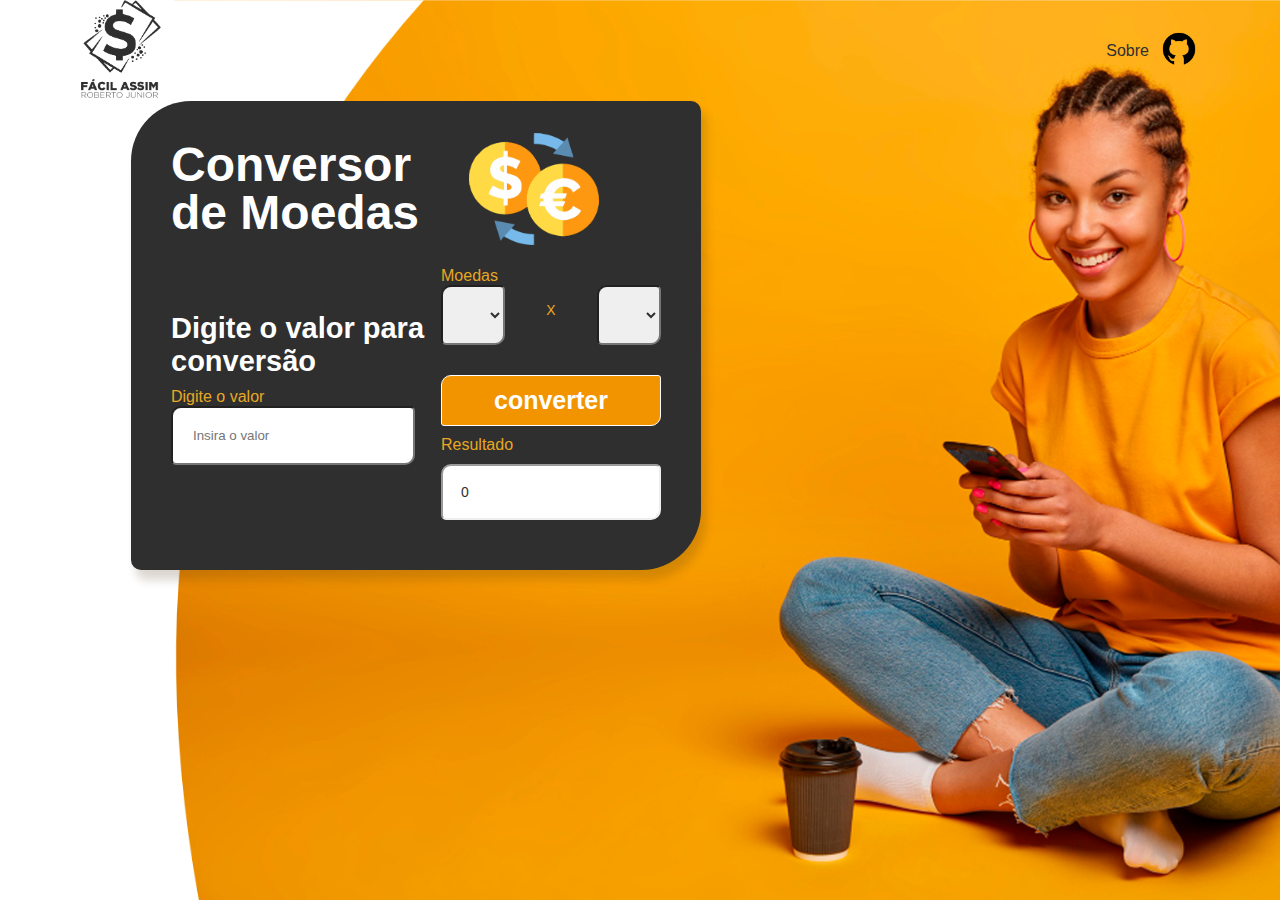
<file: index.html>
<!DOCTYPE html>
<html lang="pt-br">
    <head>
        <meta charset="UTF-8">
        <meta http-equiv="X-UA-Compatible" content="IE=edge">
        <meta name="viewport" content="width=device-width, initial-scale=1.0">
        <link rel="stylesheet" href="style.css">
        <link rel="stylesheet" href="responsivo.css">
        <link rel="shortcut icon" href="./imagens/money-bag.png" type="image/x-icon">
        <title>Fácil Assim - Conversor de Moedas</title>
    </head>
    <body>
        <header>
            <a href="#">
                <img id="logo" src="./imagens/logo.png" alt="logo-facil-assim">
            </a>

            <nav>
                <ul class="menu">
                    <li><a class="lista" href="./sobre.html">Sobre</a></li>
                    <li><a id="github" href="https://github.com/robertojunnior/"><img src="./imagens/icon-github.png" alt="icone github"></a>
                </ul>
            </nav>
        </header>

       <main>
           <div class="container-titulo">
               <h1 id="titulo-programa">Conversor <br>de Moedas</h1>
               <img id="icone-moeda" src="./imagens/icone-moeda.png" alt="icone-moeda">
           </div>
            
            <div class="valores">
                <div class="instrucao">
                    <h1 id="chamada">Digite o valor para conversão</h1>
                    <div class="digiteValor">
                        <label class="label" for="text">Digite o valor</label>
                        <input data-js="currency-one-times" type="text" id="valor" placeholder="Insira o valor">
                        <p data-js="converted-value" style="color:White; margin-top:10px;"></p>
                        <p data-js="converted-precision" style="color:White; margin-top:10px;"></p>
                    </div>
                </div>


                <div class="campo-valores">
                    <div class="moedas">
                        <label class="label" for="text">Moedas</label>
                        <div class="selecao-moedas">
                            <select id="moeda1">
                            </select>
                    
                            <label class="label" for="text">X</label>
                    
                            <select id="moeda2">
                            </select>
                        </div>  
                    </div>

                    <button data-js="button-convert" id="converterBtn">converter</button>
                    <div class="resultado">
                        <label  class="label" for="text">Resultado</label>
                        <p data-js="convert-result" id="resultado" value="0">0</p>
                    </div>
                </div>
            </div>
            
       </main>

       <script src="js/main.js"></script>
        
    </body>
</html>
</file>
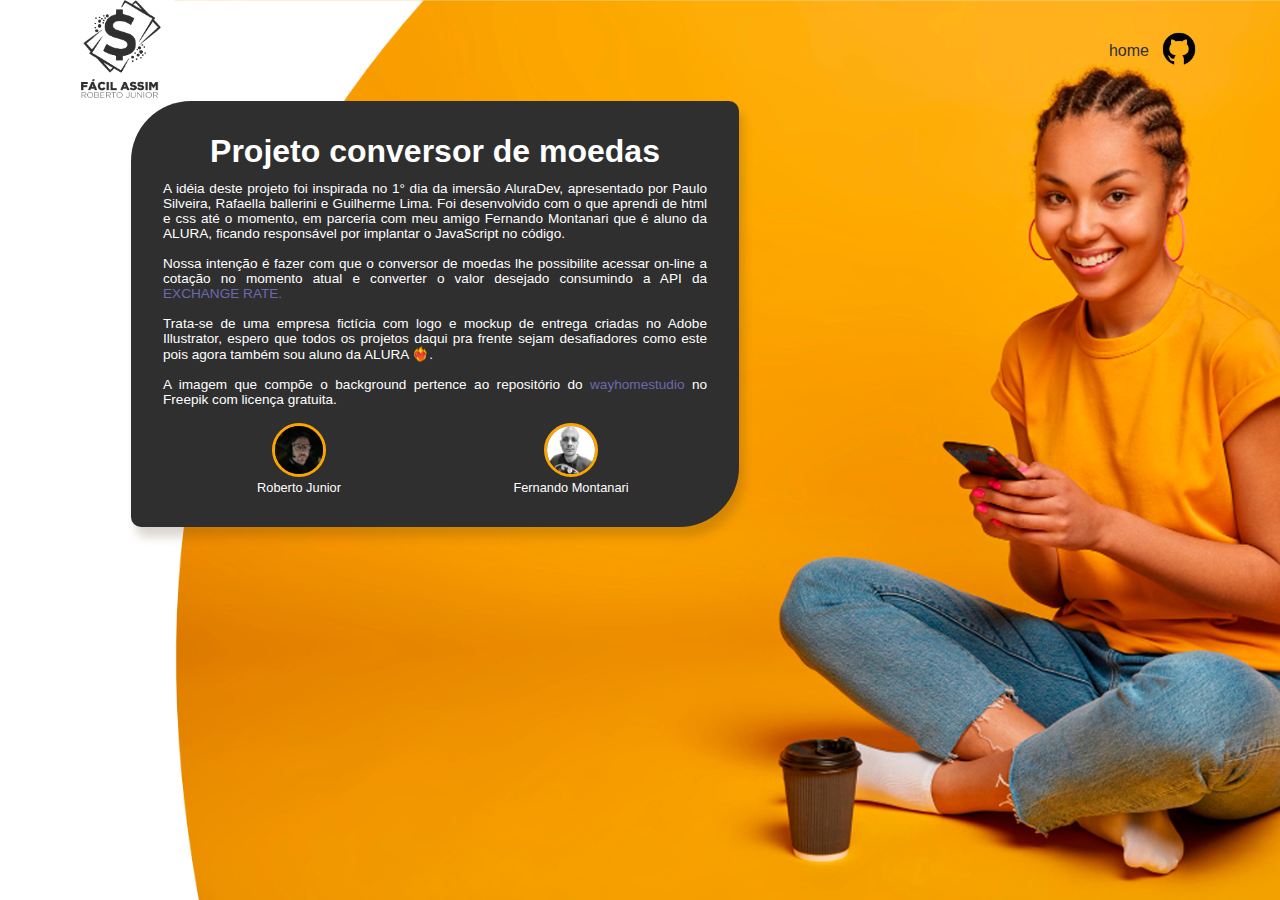
<file: sobre.html>
<!DOCTYPE html>
<html lang="pt-br">
    <head>
        <meta charset="UTF-8">
        <meta http-equiv="X-UA-Compatible" content="IE=edge">
        <meta name="viewport" content="width=device-width, initial-scale=1.0">
        <link rel="stylesheet" href="style.css">
        <link rel="stylesheet" href="sobre.css">
        <link rel="shortcut icon" href="imagens/money-bag.png" type="image/x-icon">
        <title>Fácil Assim - Conversor de Moedas</title>
    </head>
    <body>
        <header>
            <a target="_blank" href="./index.html">
                <img id="logo" src="./imagens/logo.png" alt="logo-facil-assim">
            </a>

            <nav>
                <ul class="menu">
                    <li><a class="lista" href="./index.html">home</a></li>
                    <li><a target="_blank" id="github" href="https://github.com/robertojunnior/"><img src="./imagens/icon-github.png" alt="icone github"></a>
                </ul>
            </nav>
        </header>

       <main>
           <section>
                <h1>Projeto conversor de moedas</h1>

                <article>
                    <p> A idéia deste projeto foi inspirada no 1° dia da imersão AluraDev, apresentado por Paulo Silveira, Rafaella ballerini e Guilherme Lima. 
                        Foi desenvolvido com o que aprendi de html e css até o momento, em parceria com meu amigo Fernando Montanari que é aluno da ALURA, ficando responsável por implantar o JavaScript no código.<br>
                        <br>
                        <p>Nossa intenção é fazer com que o conversor de moedas lhe possibilite acessar on-line a cotação no momento atual e converter o valor desejado consumindo a API da <a target="_blank" class="external" href="https://www.exchangerate-api.com/">EXCHANGE RATE.</a></p>
                        <br>
                        
                        <p>Trata-se de uma empresa fictícia com logo e mockup de entrega criadas no Adobe Illustrator, espero que todos os projetos daqui pra frente sejam desafiadores como este pois agora também sou aluno da ALURA ❤️‍🔥.</p>
                    </p>
                        <br>
                    <p>A imagem que compõe o background pertence ao repositório do <a target="_blank" class="external" href="https://br.freepik.com/fotos-gratis/close-up-em-uma-jovem-atraente-e-despreocupada-sentada-no-chao_12950967.htm#query=pessoa%20telefone&position=9&from_view=keyword">wayhomestudio</a> no Freepik com licença gratuita.
                    </p>
                </article>
           </section>

           <div class="devs">
            <a target="_blank" class="contato-repositorio" href="https://github.com/robertojunnior"><img src="./imagens/robertoJunior.jpeg" alt=""><br>Roberto Junior</a>
            <a target="_blank" class="contato-repositorio" href="https://github.com/FernandoMontanari"><img src="./imagens/fernandoMontanari.jpeg" alt=""><br>Fernando Montanari</a>
           </div>
       </main>

      
        
    </body>
</html>
</file>
<file: style.css>
* {
  margin: 0;
  list-style: none;
  text-decoration: none;
  color: #2f2f2f;
}

body {
  box-sizing: border-box;
  font-family: 'poppins', arial;
  background-image: url(./imagens/background-conversor-roberjunnior2.png);
  height: 100vh;
  background-size: cover;
  background-repeat: no-repeat !important;
  background-position: center;
  padding: 1px !important;
}

header {
  height: 100px;
  display: flex;
  align-items: center;
  justify-content: space-between;
  margin: auto;

}

#logo {
 width: 80px;
 margin-left: 80px;
}


.menu {
  display: flex;
  align-items: center;
  padding-right: 80px;
  height: 100%;
  gap: 10px;
}

.menu li img {
  width: 40px;
}

main {
  background-color: #2f2f2f;
  border-radius: 60px 10px 60px 10px;
  padding: 10px;
  width: 550px;
  box-shadow: 5px 10px 10px rgba(73, 50, 20, 0.2);
}

/* -------------------------------BOX 1 */
.container-titulo {
  display: flex;
  align-items: center;
  gap: 20px;
}

#titulo-programa {
  color: #ffffff;
  font-size: 3rem;
  line-height: 1;
  font-weight: 800;
  padding: 30px;
}

#icone-moeda {
  width: 130px;
}


#icone-moeda:hover {
  transform: scale(1.1);
  transition: 1.5s ease;
}

/* ------------------------------------BOX 2 */
#chamada {
  color: #ffffff;
  font-size: 29px;
  width: 100%;
  padding-bottom: 10px;
}

button {
  background-color: #F19400;
  width: 220px;
  color: #ffffff;
  font-size: 25px;
  font-weight: 600;
  padding: 10px;
  border: 1px solid #ffffff;
  border-radius: 10px 3px;
  margin: 30px 0px 10px 0px;
  cursor: pointer;
}

button:hover {
  transform: scale(1.05);
  transition: 1.2s ease;
}


/* -------------------------------------BOX 3 */

.valores {
  display: flex;
  align-items: center;
  padding: 0px 30px 40px;
}

.label {
  color: #E8A824;
  padding-bottom: 10px;
}

input {
  padding: 20px;
  width: 200px;
  border-radius: 10px 5px;
  color: #2f2f2f;
}

.selecao-moedas {
  width: 220px;
  display: flex;
  align-items: center;
  justify-content: space-between;
  font-size: 14px;
  border: none;
}

.selecao-moedas select {
  padding: 20px;
  border-radius: 10px 5px;
  font-size: 12px;
  color: #2f2f2f;
  border-width: 2px;
  border-style: inset;
  border-color: -internal-light-dark(rgb(118, 118, 118), rgb(133, 133, 133));
  cursor: pointer;
}

#resultado {
  background-color: rgb(255, 255, 255);
  width: 180px;
  padding: 18px;
  border-radius: 10px 5px;
  font-size: 14px;
  color: #2f2f2f;
  border-width: 2px;
  border-style: inset;
  border-color: -internal-light-dark(rgb(118, 118, 118), rgb(133, 133, 133));
  color: #2f2f2f;
  margin-top: 10px;
}

/* FIM BOX's */
</file>
<file: responsivo.css>
/* Responsivo para desktop hd & Full hd ultrawide */
@media (max-width: 1599px ) {
    main {
        margin-left:130px;
               
    }
}

@media (min-width: 1600px ) {
    main {
        margin-left:200px;
        margin-top: 140PX;
    }
}

/* Responsivo mobile */

@media (max-width: 725px) {

    body {
        margin: 0;
        padding: 0px;
        background: linear-gradient(45deg, #f0c419, #ea8d00);
    }

    #logo {
        margin-left: 20px;
    }

    #github {
        margin-right: 20px;
    }

    .menu {
        display: flex;
        align-items: center;
        padding-right: 0px;
        height: 100%;
        gap: 10px;
    }
    
    main {
        margin: auto;
        margin-bottom: 2rem;
        width: 300px;
        padding: 20px 0px 0px;
        border-radius: 60px 10px 60px 10px;
    }

    .container-titulo {
        margin: 0;
        width: 100%;
        display: flex;
        align-items: center;
        justify-content: center;
        flex-direction: column;
    }

    #titulo-programa {
        font-size: 30px;
        padding: 0px;
    }

    #icone-moeda {
        width: 70px;
        padding-bottom: 20px;
    }

    .valores {
        display: flex;
        flex-direction: column;
        align-items: center;
        justify-content: center;
    }

    .digiteValor {
        display: flex;
        align-items: center;
        justify-content: center;
        flex-direction: column;
    }


    #chamada {
        font-size: 24px;
        align-items: center;
        text-align: center;
        flex-direction: column;
        justify-content: center;
    }

    input {
        width: 180px;

    }

    .moedas {
        padding-top: 10px;
        display: flex;
        align-items: center;
        justify-content: center;
        flex-direction: column;
    }

}
</file>
<file: sobre.css>
* {
    margin: 0;
    list-style: none;
    text-decoration: none;
    color: #ffffff;
  }
  
main {
    width: 34rem;
    margin-left: 8.125rem;
    padding: 2rem;
    text-align: justify;
}

h1 {
    padding: 0 0 1.5rem 0 ;
    height: 1.5rem;
    color: #ffffff;
    text-align: center;
}

article {
    font-size: 0.85rem;
}

.devs {
    display: inline-block;

}

.devs {
    display: grid;
    grid-template-columns: 1fr 1fr;
    text-align: center;
    margin-top: 1rem;
}

.contato-repositorio img {
    border-radius: 50%;
    border: 3px solid #fca500;
    width: 3rem;
}

.contato-repositorio {
    color: #ffffff;
    font-size: 0.8rem;
}

.lista {
    color: #2f2f2f;
}

.external {
    color: rgb(106, 106, 173);
}

/* Responsivo Mobile */

@media (max-width: 725px) {

    body {
        margin: 0;
        padding: 0px;
        background: linear-gradient(45deg, #f0c419, #ea8d00);
    }

    #logo {
        margin-left: 20px;
    }

    #github {
        margin-right: 20px;
    }

    .menu {
        display: flex;
        align-items: center;
        padding-right: 0px;
        height: 100%;
        gap: 10px;
    }

    .lista {
        display: none;
    }
    
    main {
        margin: auto;
        margin-bottom: 1.5rem;
        width: 80vw;
        padding: 2rem
    }

    main section p {
        text-indent: 2rem;
    }


    h1 {
        font-size: 1.2rem;
    }
}

/* responsivo ultrawide */

@media (min-width: 1400px) {
    main {
        margin-left: 12.5rem;
        margin-top: 5rem;
    }
    h1 {
        font-size: 1.6rem;
    }
    p {
        font-size: 1rem;
    }   
}
</file>
